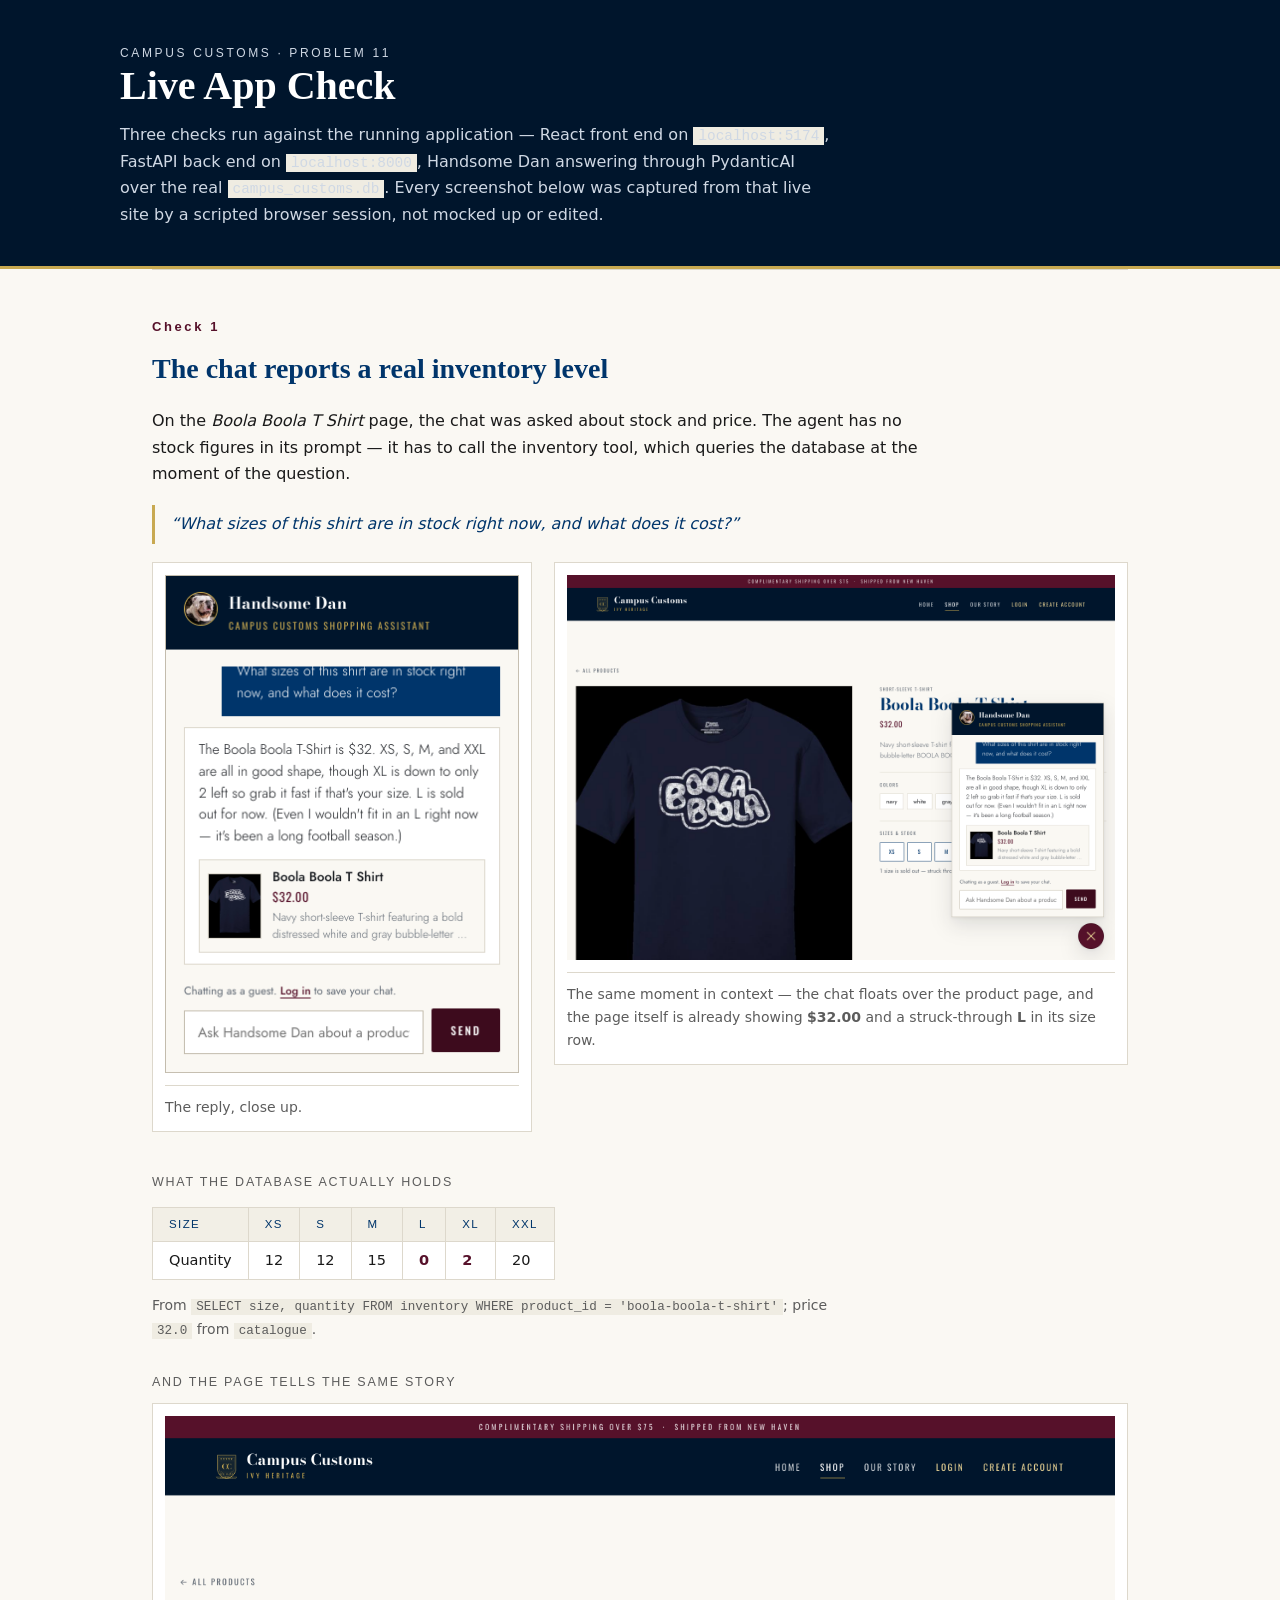
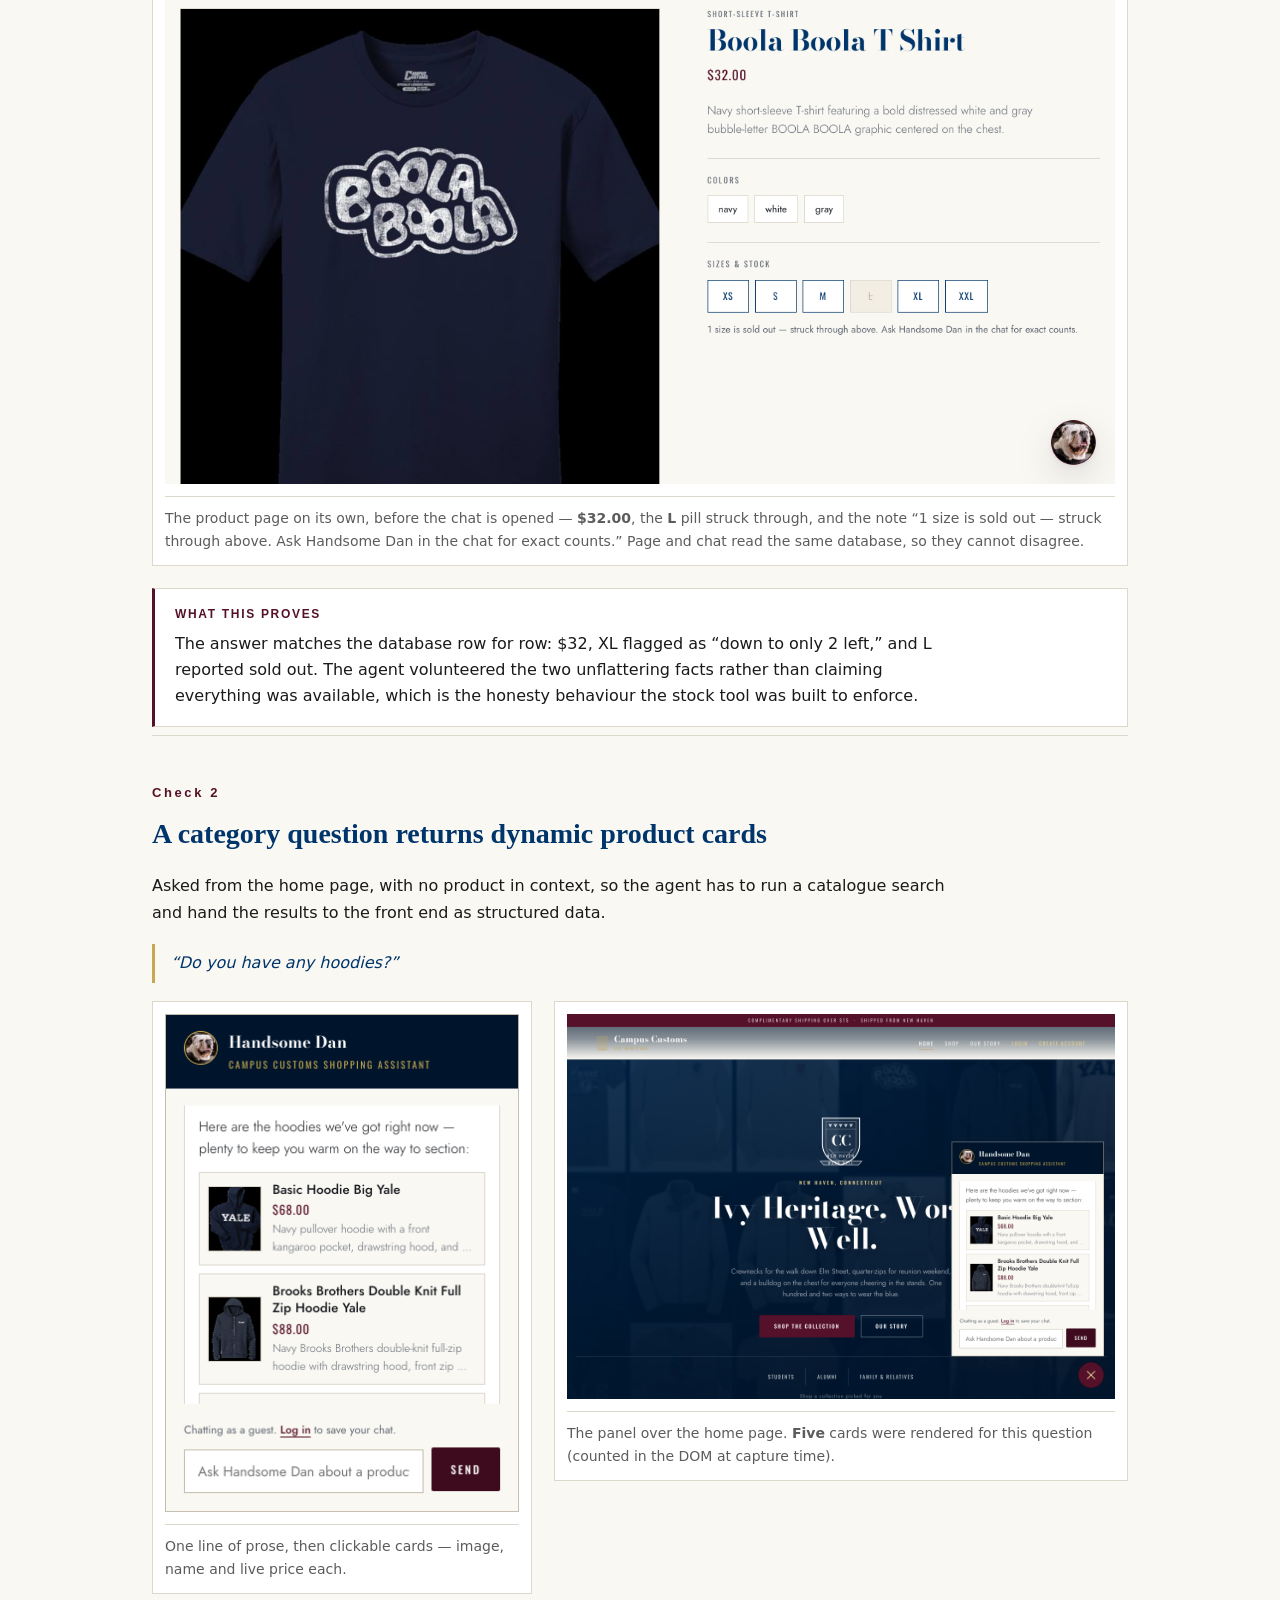
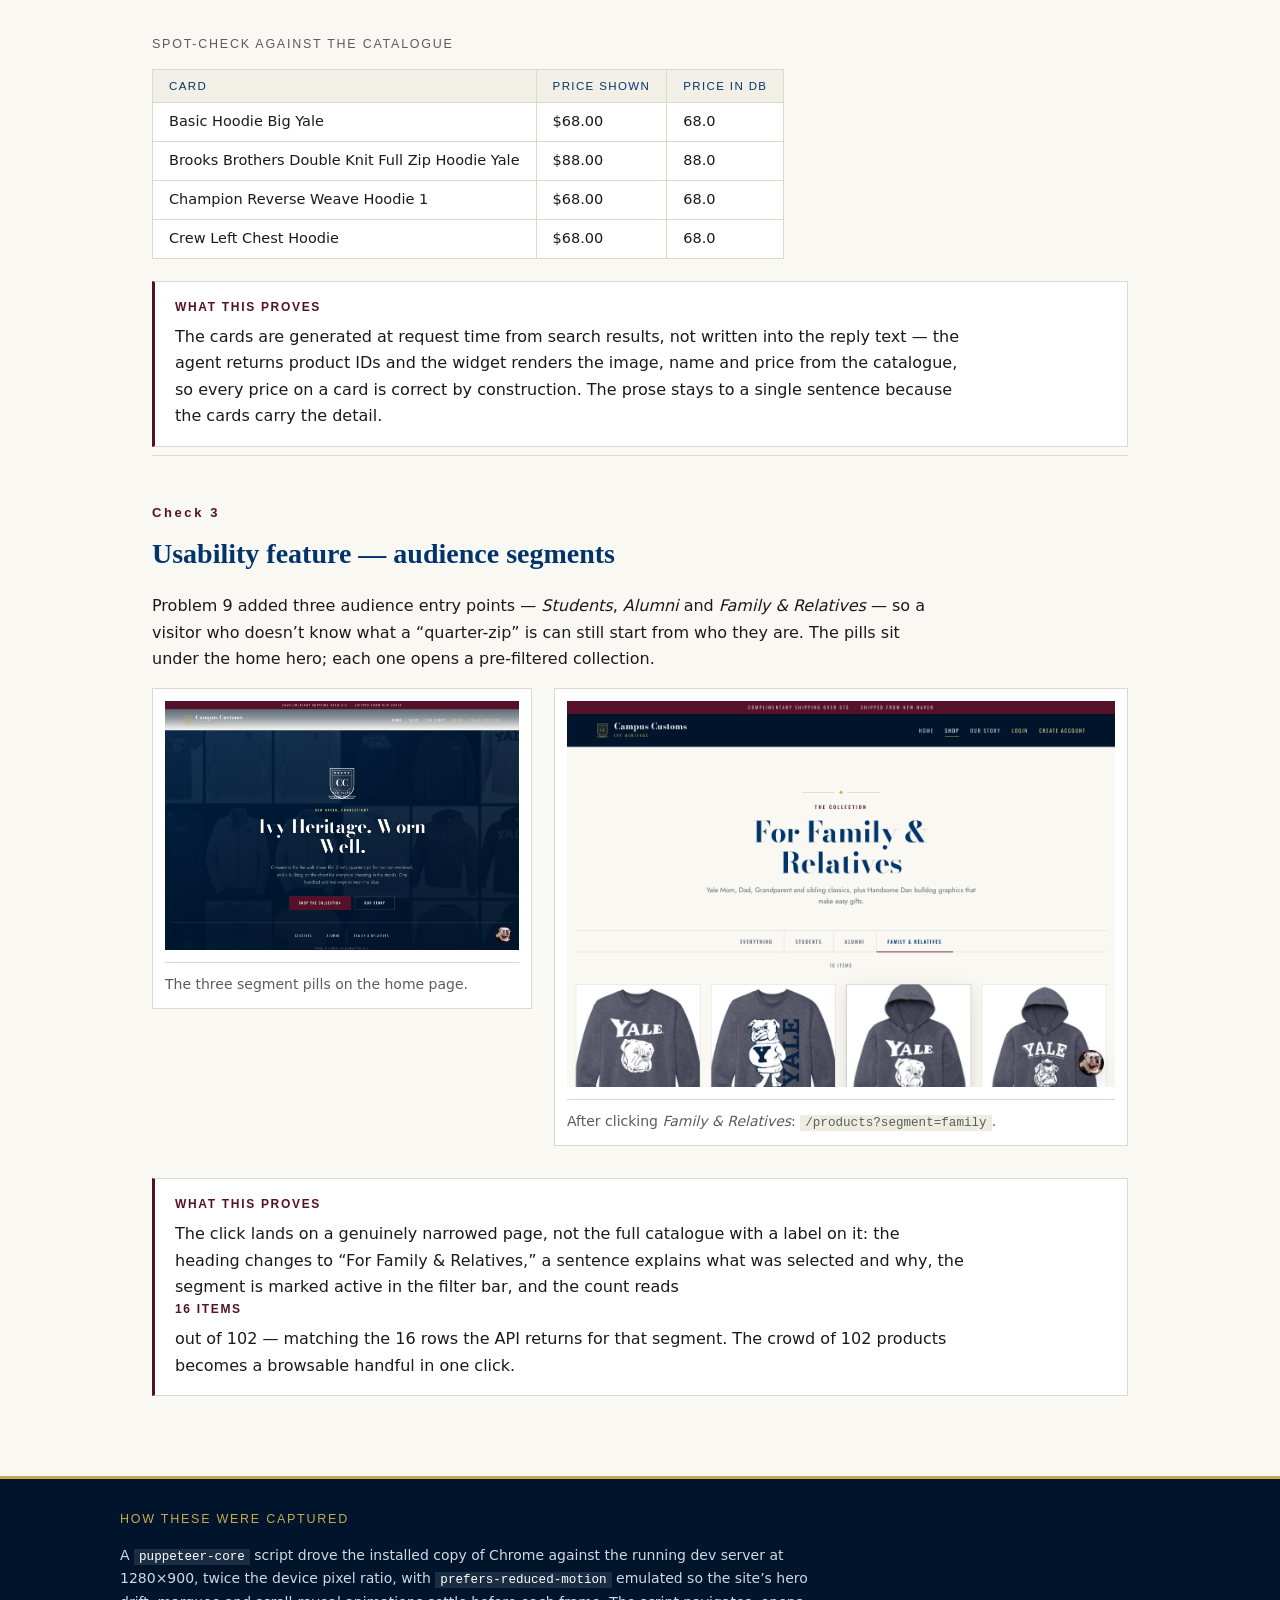
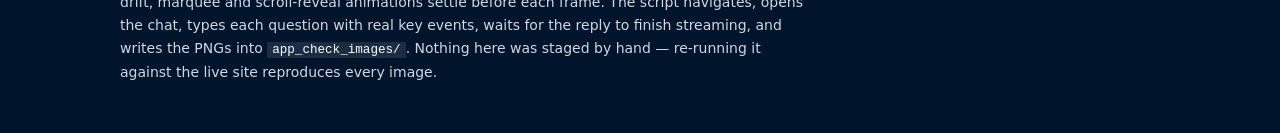
<file: hw4/output/app_check.html>
<!doctype html>
<html lang="en">
  <head>
    <meta charset="utf-8" />
    <meta name="viewport" content="width=device-width, initial-scale=1" />
    <title>Campus Customs — Live App Check (Problem 11)</title>
    <style>
      :root {
        --yale-blue: #00356b;
        --yale-blue-deep: #00152c;
        --burgundy: #56112a;
        --brass: #c8a951;
        --paper: #faf8f3;
        --ink: #1a1a1a;
        --muted: #5c5c5c;
        --line: #ddd8cc;
      }
      * { box-sizing: border-box; }
      body {
        margin: 0;
        background: var(--paper);
        color: var(--ink);
        font: 16px/1.65 "Jost", "Avenir Next", "Segoe UI", system-ui, sans-serif;
      }
      header.masthead {
        background: var(--yale-blue-deep);
        color: #fff;
        padding: 44px 32px 38px;
        border-bottom: 3px solid var(--brass);
      }
      .wrap { max-width: 1040px; margin: 0 auto; }
      .eyebrow {
        font-family: "Oswald", "Helvetica Neue", sans-serif;
        text-transform: uppercase;
        letter-spacing: 0.22em;
        font-size: 12px;
        color: var(--brass);
        margin: 0 0 10px;
      }
      h1 {
        font-family: "Bodoni Moda", "Didot", Georgia, serif;
        font-weight: 600;
        font-size: 40px;
        line-height: 1.1;
        margin: 0 0 14px;
      }
      header.masthead p { margin: 0; color: #cfd8e4; max-width: 70ch; }
      main { padding: 0 32px 72px; }
      section.check {
        border-top: 1px solid var(--line);
        padding: 46px 0 8px;
      }
      h2 {
        font-family: "Bodoni Moda", "Didot", Georgia, serif;
        font-size: 28px;
        font-weight: 600;
        margin: 0 0 6px;
        color: var(--yale-blue);
      }
      h2 .num {
        font-family: "Oswald", "Helvetica Neue", sans-serif;
        font-size: 13px;
        letter-spacing: 0.2em;
        color: var(--burgundy);
        display: block;
        margin-bottom: 8px;
      }
      h3 {
        font-family: "Oswald", "Helvetica Neue", sans-serif;
        text-transform: uppercase;
        letter-spacing: 0.14em;
        font-size: 12.5px;
        color: var(--muted);
        margin: 30px 0 10px;
        font-weight: 500;
      }
      p { max-width: 78ch; }
      .asked {
        border-left: 3px solid var(--brass);
        padding: 6px 0 6px 16px;
        margin: 18px 0;
        font-style: italic;
        color: var(--yale-blue);
        max-width: 78ch;
      }
      figure {
        margin: 0 0 10px;
        background: #fff;
        border: 1px solid var(--line);
        padding: 12px;
      }
      figure img { display: block; width: 100%; height: auto; }
      figcaption {
        font-size: 14px;
        color: var(--muted);
        padding-top: 10px;
        border-top: 1px solid var(--line);
        margin-top: 12px;
      }
      .shots {
        display: grid;
        grid-template-columns: 380px 1fr;
        gap: 22px;
        align-items: start;
      }
      @media (max-width: 860px) {
        .shots { grid-template-columns: 1fr; }
      }
      .proves {
        background: #fff;
        border: 1px solid var(--line);
        border-left: 3px solid var(--burgundy);
        padding: 16px 20px;
        margin: 22px 0 0;
      }
      .proves strong {
        font-family: "Oswald", "Helvetica Neue", sans-serif;
        text-transform: uppercase;
        letter-spacing: 0.14em;
        font-size: 12px;
        color: var(--burgundy);
        display: block;
        margin-bottom: 6px;
      }
      .proves p { margin: 0; }
      table {
        border-collapse: collapse;
        margin: 14px 0 0;
        font-size: 14.5px;
      }
      th, td {
        border: 1px solid var(--line);
        padding: 7px 16px;
        text-align: left;
        background: #fff;
      }
      th {
        font-family: "Oswald", "Helvetica Neue", sans-serif;
        text-transform: uppercase;
        letter-spacing: 0.12em;
        font-size: 11.5px;
        font-weight: 500;
        background: #f2efe6;
        color: var(--yale-blue);
      }
      td.out { color: var(--burgundy); font-weight: 600; }
      code {
        font-family: ui-monospace, "SF Mono", Menlo, monospace;
        font-size: 0.9em;
        background: #efece2;
        padding: 1px 5px;
      }
      footer {
        border-top: 3px solid var(--brass);
        background: var(--yale-blue-deep);
        color: #cfd8e4;
        padding: 30px 32px 40px;
        font-size: 14px;
      }
      footer h3 { color: var(--brass); margin-top: 0; }
      footer code { background: rgba(255, 255, 255, 0.1); color: #fff; }
    </style>
  </head>
  <body>
    <header class="masthead">
      <div class="wrap">
        <p class="eyebrow">Campus Customs · Problem 11</p>
        <h1>Live App Check</h1>
        <p>
          Three checks run against the running application — React front end on
          <code>localhost:5174</code>, FastAPI back end on <code>localhost:8000</code>, Handsome
          Dan answering through PydanticAI over the real <code>campus_customs.db</code>. Every
          screenshot below was captured from that live site by a scripted browser session, not
          mocked up or edited.
        </p>
      </div>
    </header>

    <main class="wrap">
      <!-- ================= CHECK 1 ================= -->
      <section class="check">
        <h2><span class="num">Check 1</span>The chat reports a real inventory level</h2>
        <p>
          On the <em>Boola Boola T Shirt</em> page, the chat was asked about stock and price. The
          agent has no stock figures in its prompt — it has to call the inventory tool, which
          queries the database at the moment of the question.
        </p>

        <p class="asked">
          “What sizes of this shirt are in stock right now, and what does it cost?”
        </p>

        <div class="shots">
          <figure>
            <img
              src="app_check_images/inventory_chat.png"
              alt="Chat panel: Handsome Dan answers that the Boola Boola T-Shirt is $32, XL has only 2 left, and L is sold out, followed by a product card"
            />
            <figcaption>The reply, close up.</figcaption>
          </figure>
          <figure>
            <img
              src="app_check_images/inventory_full.png"
              alt="Full product page for the Boola Boola T Shirt with the chat panel open over it"
            />
            <figcaption>
              The same moment in context — the chat floats over the product page, and the page
              itself is already showing <strong>$32.00</strong> and a struck-through
              <strong>L</strong> in its size row.
            </figcaption>
          </figure>
        </div>

        <h3>What the database actually holds</h3>
        <table>
          <tr>
            <th>Size</th><th>XS</th><th>S</th><th>M</th><th>L</th><th>XL</th><th>XXL</th>
          </tr>
          <tr>
            <td>Quantity</td><td>12</td><td>12</td><td>15</td>
            <td class="out">0</td><td class="out">2</td><td>20</td>
          </tr>
        </table>
        <p style="font-size: 14px; color: var(--muted)">
          From <code>SELECT size, quantity FROM inventory WHERE product_id =
          'boola-boola-t-shirt'</code>; price <code>32.0</code> from <code>catalogue</code>.
        </p>

        <h3>And the page tells the same story</h3>
        <figure>
          <img
            src="app_check_images/inventory_product_page.png"
            alt="Boola Boola T Shirt detail page: price $32.00, size pills with L struck through, and a note reading one size is sold out"
          />
          <figcaption>
            The product page on its own, before the chat is opened — <strong>$32.00</strong>, the
            <strong>L</strong> pill struck through, and the note “1 size is sold out — struck
            through above. Ask Handsome Dan in the chat for exact counts.” Page and chat read the
            same database, so they cannot disagree.
          </figcaption>
        </figure>

        <div class="proves">
          <strong>What this proves</strong>
          <p>
            The answer matches the database row for row: $32, XL flagged as “down to only 2 left,”
            and L reported sold out. The agent volunteered the two unflattering facts rather than
            claiming everything was available, which is the honesty behaviour the stock tool was
            built to enforce.
          </p>
        </div>
      </section>

      <!-- ================= CHECK 2 ================= -->
      <section class="check">
        <h2><span class="num">Check 2</span>A category question returns dynamic product cards</h2>
        <p>
          Asked from the home page, with no product in context, so the agent has to run a catalogue
          search and hand the results to the front end as structured data.
        </p>

        <p class="asked">“Do you have any hoodies?”</p>

        <div class="shots">
          <figure>
            <img
              src="app_check_images/search_cards.png"
              alt="Chat panel showing a sentence of prose followed by product cards for Basic Hoodie Big Yale at $68 and Brooks Brothers Double Knit Full Zip Hoodie Yale at $88"
            />
            <figcaption>
              One line of prose, then clickable cards — image, name and live price each.
            </figcaption>
          </figure>
          <figure>
            <img
              src="app_check_images/search_cards_full.png"
              alt="Home page with the chat panel open in the lower right showing hoodie result cards"
            />
            <figcaption>
              The panel over the home page. <strong>Five</strong> cards were rendered for this
              question (counted in the DOM at capture time).
            </figcaption>
          </figure>
        </div>

        <h3>Spot-check against the catalogue</h3>
        <table>
          <tr><th>Card</th><th>Price shown</th><th>Price in DB</th></tr>
          <tr><td>Basic Hoodie Big Yale</td><td>$68.00</td><td>68.0</td></tr>
          <tr>
            <td>Brooks Brothers Double Knit Full Zip Hoodie Yale</td>
            <td>$88.00</td><td>88.0</td>
          </tr>
          <tr><td>Champion Reverse Weave Hoodie 1</td><td>$68.00</td><td>68.0</td></tr>
          <tr><td>Crew Left Chest Hoodie</td><td>$68.00</td><td>68.0</td></tr>
        </table>

        <div class="proves">
          <strong>What this proves</strong>
          <p>
            The cards are generated at request time from search results, not written into the
            reply text — the agent returns product IDs and the widget renders the image, name and
            price from the catalogue, so every price on a card is correct by construction. The
            prose stays to a single sentence because the cards carry the detail.
          </p>
        </div>
      </section>

      <!-- ================= CHECK 3 ================= -->
      <section class="check">
        <h2><span class="num">Check 3</span>Usability feature — audience segments</h2>
        <p>
          Problem 9 added three audience entry points — <em>Students</em>, <em>Alumni</em> and
          <em>Family &amp; Relatives</em> — so a visitor who doesn’t know what a “quarter-zip” is
          can still start from who they are. The pills sit under the home hero; each one opens a
          pre-filtered collection.
        </p>

        <div class="shots">
          <figure>
            <img
              src="app_check_images/usability_home_pills.png"
              alt="Home page hero with Students, Alumni and Family and Relatives pills below the call to action"
            />
            <figcaption>The three segment pills on the home page.</figcaption>
          </figure>
          <figure>
            <img
              src="app_check_images/usability_family_collection.png"
              alt="Products page filtered to the Family and Relatives segment, showing a headline, explanatory blurb and 16 items"
            />
            <figcaption>
              After clicking <em>Family &amp; Relatives</em>: <code>/products?segment=family</code>.
            </figcaption>
          </figure>
        </div>

        <div class="proves">
          <strong>What this proves</strong>
          <p>
            The click lands on a genuinely narrowed page, not the full catalogue with a label on
            it: the heading changes to “For Family &amp; Relatives,” a sentence explains what was
            selected and why, the segment is marked active in the filter bar, and the count reads
            <strong>16 items</strong> out of 102 — matching the 16 rows the API returns for that
            segment. The crowd of 102 products becomes a browsable handful in one click.
          </p>
        </div>
      </section>
    </main>

    <footer>
      <div class="wrap">
        <h3>How these were captured</h3>
        <p>
          A <code>puppeteer-core</code> script drove the installed copy of Chrome against the
          running dev server at 1280×900, twice the device pixel ratio, with
          <code>prefers-reduced-motion</code> emulated so the site’s hero drift, marquee and
          scroll-reveal animations settle before each frame. The script navigates, opens the chat,
          types each question with real key events, waits for the reply to finish streaming, and
          writes the PNGs into <code>app_check_images/</code>. Nothing here was staged by hand —
          re-running it against the live site reproduces every image.
        </p>
      </div>
    </footer>
  </body>
</html>
</file>
